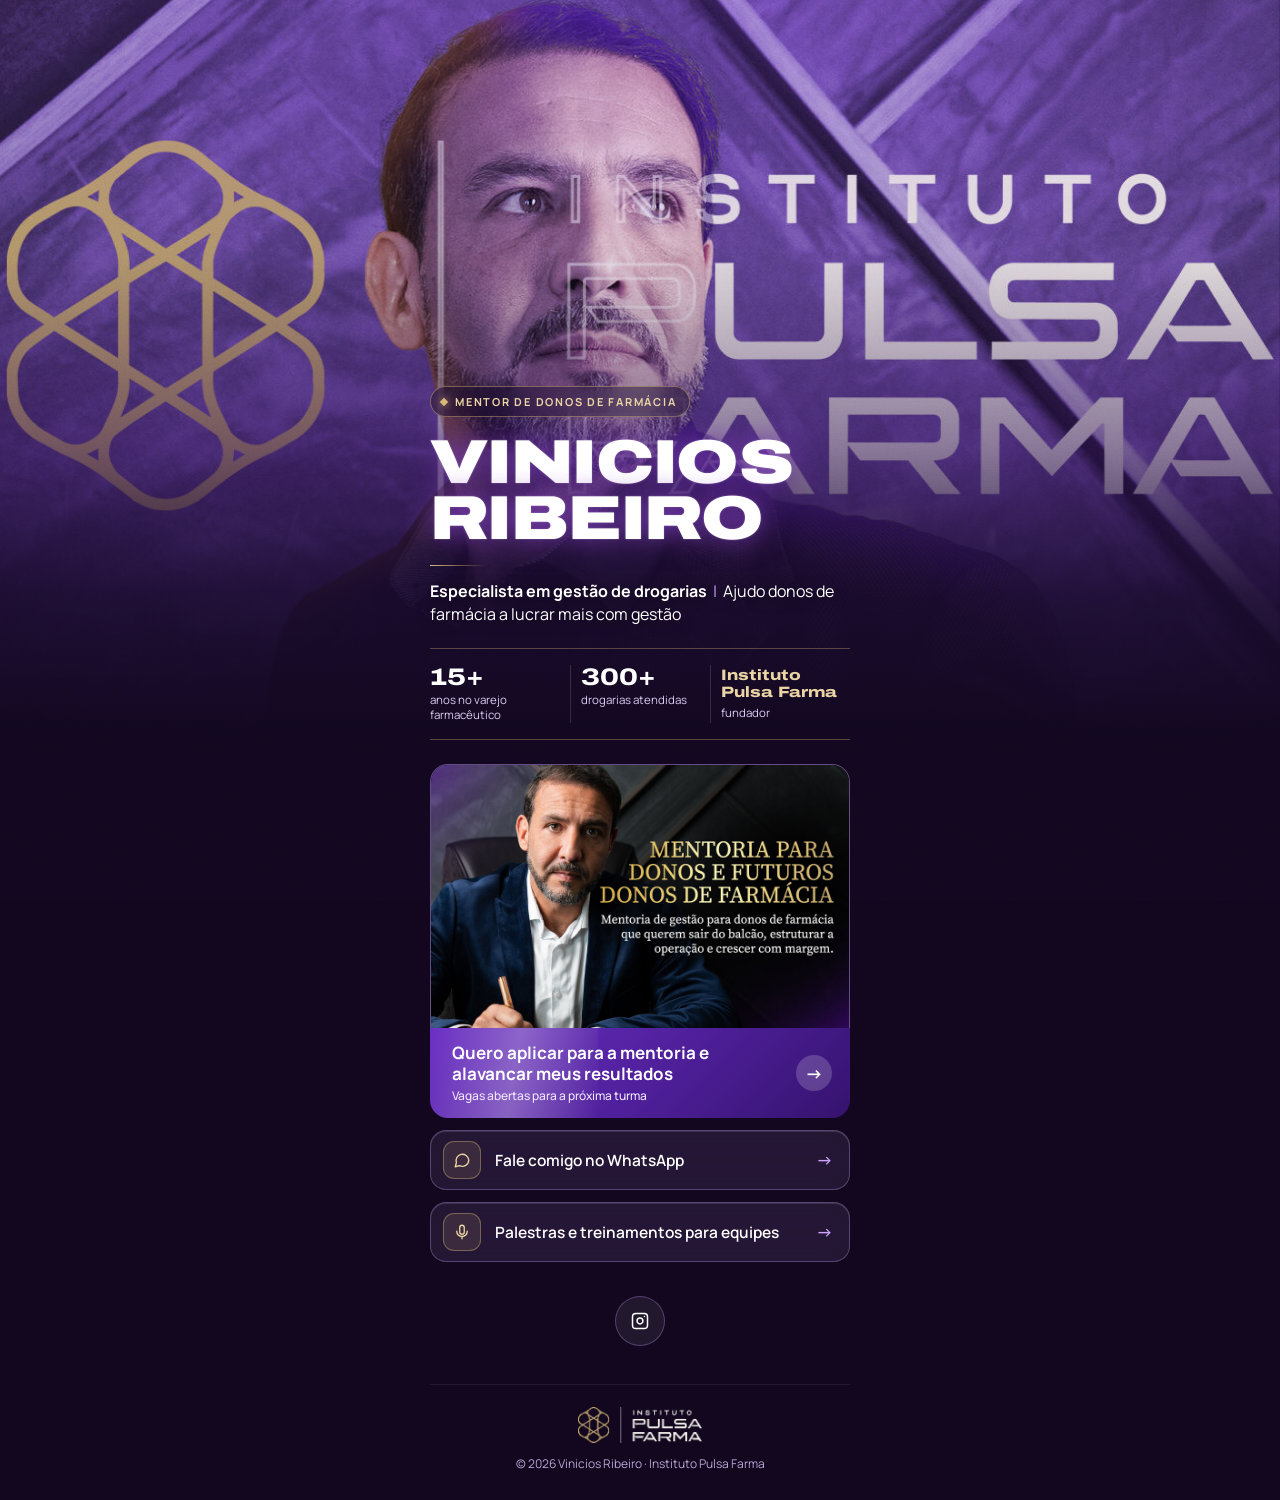
<file: bio/index.html>
<!DOCTYPE html>
<html lang="pt-BR">
<head>
<!-- Google Tag Manager -->
<script>(function(w,d,s,l,i){w[l]=w[l]||[];w[l].push({'gtm.start':
new Date().getTime(),event:'gtm.js'});var f=d.getElementsByTagName(s)[0],
j=d.createElement(s),dl=l!='dataLayer'?'&l='+l:'';j.async=true;j.src=
'https://www.googletagmanager.com/gtm.js?id='+i+dl;f.parentNode.insertBefore(j,f);
})(window,document,'script','dataLayer','GTM-WVB7XG47');</script>
<!-- End Google Tag Manager -->
<meta charset="utf-8">
<meta name="viewport" content="width=device-width, initial-scale=1, viewport-fit=cover">
<title>Vinicios Ribeiro · Gestão de Drogarias</title>
<meta name="description" content="Especialista em gestão de drogarias. Ajudo donos de farmácia a lucrar mais com gestão.">
<meta name="theme-color" content="#12071F">
<link rel="preconnect" href="https://fonts.googleapis.com">
<link rel="preconnect" href="https://fonts.gstatic.com" crossorigin>
<link href="https://fonts.googleapis.com/css2?family=Archivo:wdth,wght@112,500;125,800;125,900&family=Manrope:wght@400;500;600;700&display=swap" rel="stylesheet">
<link rel="preload" as="image" href="assets/vinicios-bg.jpg">
<link rel="stylesheet" href="styles.css">
</head>
<body>
<!-- Google Tag Manager (noscript) -->
<noscript><iframe src="https://www.googletagmanager.com/ns.html?id=GTM-WVB7XG47"
height="0" width="0" style="display:none;visibility:hidden"></iframe></noscript>
<!-- End Google Tag Manager (noscript) -->

<!-- Fundo fixo: foto + gradiente roxo + brilho + grão + partículas -->
<div class="bg" aria-hidden="true">
  <div class="bg__glow"></div>
  <div class="bg__photo" id="bg-photo">
    <img src="assets/vinicios-bg.jpg" alt="">
  </div>
  <div class="bg__shade"></div>
  <div class="bg__tint"></div>
  <div class="bg__grain"></div>
  <div id="particles"></div>
</div>

<main class="page">

  <!-- 01 Hero -->
  <section class="hero">
    <div class="badge rise">
      <span class="badge__dot"></span>
      <span class="badge__text">Mentor de donos de farmácia</span>
    </div>
    <h1 class="hero__name rise">Vinicios<br>Ribeiro</h1>
    <div class="hero__rule rise"></div>
    <p class="hero__tagline rise"><strong>Especialista em gestão de drogarias</strong><span class="hero__sep">|</span>Ajudo donos de farmácia a lucrar mais com gestão</p>
  </section>

  <!-- 02 Autoridade -->
  <section class="stats rise" aria-label="Autoridade">
    <div class="stat">
      <span class="stat__value">15+</span>
      <span class="stat__label">anos no varejo farmacêutico</span>
    </div>
    <div class="stat">
      <span class="stat__value">300+</span>
      <span class="stat__label">drogarias atendidas</span>
    </div>
    <div class="stat">
      <span class="stat__value stat__value--brand">Instituto Pulsa Farma</span>
      <span class="stat__label">fundador</span>
    </div>
  </section>

  <!-- Links -->
  <nav class="links" aria-label="Links">
    <!-- Mentoria: capa + botão principal (mesmo link nos dois) -->
    <a class="cta-cover rise" href="/#aplicar" tabindex="-1" aria-hidden="true">
      <img src="assets/capa-mentoria.jpg" alt="Mentoria para donos e futuros donos de farmácia" width="920" height="580">
    </a>
    <a class="cta" href="/#aplicar">
      <span class="cta__sheen"></span>
      <span class="cta__text">
        <span class="cta__title">Quero aplicar para a mentoria e alavancar meus resultados</span>
        <span class="cta__sub">Vagas abertas para a próxima turma</span>
      </span>
      <span class="cta__arrow" aria-hidden="true">→</span>
    </a>

    <a class="link rise" href="https://wa.me/5521988792087" style="animation-delay:.65s">
      <span class="link__icon" aria-hidden="true">
        <svg width="18" height="18" viewBox="0 0 24 24" fill="none" stroke="currentColor" stroke-width="1.8" stroke-linecap="round" stroke-linejoin="round"><path d="M21 12a8.5 8.5 0 0 1-12.3 7.6L3 21l1.5-5.4A8.5 8.5 0 1 1 21 12z"/></svg>
      </span>
      <span class="link__label">Fale comigo no WhatsApp</span>
      <span class="link__arrow" aria-hidden="true">→</span>
    </a>

    <a class="link rise" href="#palestras" style="animation-delay:.75s">
      <span class="link__icon" aria-hidden="true">
        <svg width="18" height="18" viewBox="0 0 24 24" fill="none" stroke="currentColor" stroke-width="1.8" stroke-linecap="round" stroke-linejoin="round"><path d="M12 3a3 3 0 0 0-3 3v6a3 3 0 0 0 6 0V6a3 3 0 0 0-3-3zM5 11a7 7 0 0 0 14 0M12 18v3"/></svg>
      </span>
      <span class="link__label">Palestras e treinamentos para equipes</span>
      <span class="link__arrow" aria-hidden="true">→</span>
    </a>
  </nav>

  <!-- Redes sociais -->
  <div class="socials rise">
    <a class="social" href="https://www.instagram.com/vinicios.ribeiiro/" target="_blank" rel="noopener" aria-label="Instagram">
      <svg width="20" height="20" viewBox="0 0 24 24" fill="none" stroke="currentColor" stroke-width="1.8" stroke-linecap="round" stroke-linejoin="round"><path d="M7 3h10a4 4 0 0 1 4 4v10a4 4 0 0 1-4 4H7a4 4 0 0 1-4-4V7a4 4 0 0 1 4-4zM12 8.5a3.5 3.5 0 1 0 0 7 3.5 3.5 0 0 0 0-7zM17.3 6.7h.01"/></svg>
    </a>
  </div>

  <footer class="footer">
    <img class="footer__logo" src="assets/pulsa-farma-logo.webp" alt="Instituto Pulsa Farma" width="132" height="36" loading="lazy">
    <span class="footer__copy">© 2026 Vinicios Ribeiro · Instituto Pulsa Farma</span>
  </footer>
</main>

<script src="script.js" defer></script>
</body>
</html>
</file>
<file: bio/styles.css>
/* Link na bio — Vinicios Ribeiro */

:root {
  --deep: #12071F;
  --base: #1A0B2E;
  --lilac: #C9A2FF;
  --lilac-soft: #DCCBF2;
  --gold: #D9B878;
  --gold-soft: #EBD5A4;
  --ease: cubic-bezier(.2, .8, .2, 1);
}

*, *::before, *::after { box-sizing: border-box; }

html, body {
  margin: 0;
  padding: 0;
  background: var(--deep);
  color: #fff;
  -webkit-font-smoothing: antialiased;
  -webkit-tap-highlight-color: transparent;
}

a { color: #fff; text-decoration: none; }
a:hover { color: #E9D9FF; }

@keyframes rise   { from { opacity: 0; transform: translateY(28px); } to { opacity: 1; transform: none; } }
@keyframes pulse {
  0%, 100% { box-shadow: 0 0 0 1px rgba(196,154,255,.55) inset, 0 10px 30px -6px rgba(139,61,255,.65), 0 0 0 0 rgba(168,85,247,.45); }
  50%      { box-shadow: 0 0 0 1px rgba(214,180,255,.8) inset, 0 12px 44px -4px rgba(168,85,247,.9), 0 0 0 10px rgba(168,85,247,0); }
}
@keyframes float  { 0% { transform: translateY(0); opacity: 0; } 15% { opacity: .9; } 100% { transform: translateY(-110vh); opacity: 0; } }
@keyframes glow   { 0%, 100% { opacity: .85; transform: translate(-50%, 0) scale(1); } 50% { opacity: 1; transform: translate(-50%, 0) scale(1.06); } }
@keyframes sheen  { from { transform: translateX(-120%); } to { transform: translateX(220%); } }

.rise { animation: rise .8s var(--ease) both; }

/* ── Background ─────────────────────────────────────────── */

.bg {
  position: fixed;
  inset: 0;
  overflow: hidden;
  z-index: 0;
  background: var(--base);
}
.bg__glow {
  position: absolute;
  left: 50%;
  top: 6%;
  width: 120vmax;
  height: 90vh;
  transform: translate(-50%, 0);
  background: radial-gradient(closest-side, rgba(168,85,247,.75), rgba(139,61,255,.35) 45%, rgba(26,11,46,0) 75%);
  animation: glow 7s ease-in-out infinite;
  pointer-events: none;
}
.bg__photo {
  position: absolute;
  left: 0;
  right: 0;
  top: 0;
  height: 118%;
  will-change: transform;
}
.bg__photo img {
  display: block;
  width: 100%;
  height: 100%;
  object-fit: cover;
  object-position: center;
}
.bg__shade {
  position: absolute;
  inset: 0;
  pointer-events: none;
  background: linear-gradient(180deg, rgba(45,16,80,0) 0%, rgba(45,16,80,.08) 28%, rgba(45,16,80,.55) 50%, rgba(26,11,46,.92) 66%, var(--deep) 82%);
}
.bg__tint {
  position: absolute;
  inset: 0;
  pointer-events: none;
  background: radial-gradient(120% 60% at 50% 0%, rgba(139,61,255,.18), transparent 60%);
}
.bg__grain {
  position: absolute;
  inset: 0;
  pointer-events: none;
  opacity: .14;
  mix-blend-mode: overlay;
  background-image: url("data:image/svg+xml;utf8,<svg xmlns='http://www.w3.org/2000/svg' width='160' height='160'><filter id='n'><feTurbulence type='fractalNoise' baseFrequency='.9' numOctaves='2' stitchTiles='stitch'/></filter><rect width='100%' height='100%' filter='url(%23n)'/></svg>");
}
.particle {
  position: absolute;
  bottom: -12px;
  border-radius: 50%;
  background: var(--lilac);
  box-shadow: 0 0 8px 2px rgba(168,85,247,.8);
  pointer-events: none;
  animation: float linear infinite;
}

/* ── Layout ─────────────────────────────────────────────── */

.page {
  position: relative;
  z-index: 1;
  max-width: 460px;
  margin: 0 auto;
  padding: 0 20px calc(28px + env(safe-area-inset-bottom));
  font-family: Manrope, system-ui, sans-serif;
}

/* 01 Hero */
.hero {
  min-height: clamp(420px, 72svh, 720px);
  display: flex;
  flex-direction: column;
  justify-content: flex-end;
  padding-bottom: 22px;
}
.badge {
  display: flex;
  align-items: center;
  gap: 8px;
  align-self: flex-start;
  padding: 7px 12px 7px 10px;
  margin-bottom: 18px;
  border-radius: 999px;
  background: rgba(26,11,46,.45);
  border: 1px solid rgba(217,184,120,.45);
  backdrop-filter: blur(10px);
  -webkit-backdrop-filter: blur(10px);
  animation-duration: .7s;
  animation-delay: .1s;
}
.badge__dot {
  width: 6px;
  height: 6px;
  transform: rotate(45deg);
  background: var(--gold);
  box-shadow: 0 0 8px rgba(217,184,120,.8);
}
.badge__text {
  font-size: 11px;
  font-weight: 700;
  letter-spacing: .16em;
  text-transform: uppercase;
  color: var(--gold-soft);
}
.hero__name {
  margin: 0;
  font-family: Archivo, sans-serif;
  font-stretch: 125%;
  font-weight: 900;
  font-size: clamp(44px, 13.5vw, 62px);
  line-height: .9;
  letter-spacing: -.01em;
  text-transform: uppercase;
  text-shadow: 0 0 28px rgba(168,85,247,.75), 0 0 2px rgba(255,255,255,.4), 0 4px 24px rgba(10,3,20,.6);
  animation-delay: .2s;
}
.hero__rule {
  width: 56px;
  height: 1px;
  margin: 18px 0 14px;
  background: linear-gradient(90deg, var(--gold), rgba(217,184,120,0));
  animation-delay: .3s;
}
.hero__tagline {
  margin: 0;
  font-size: 16px;
  line-height: 1.45;
  text-wrap: pretty;
  text-shadow: 0 2px 14px rgba(10,3,20,.7);
  animation-delay: .35s;
}
.hero__tagline strong { font-weight: 700; }
.hero__sep { color: var(--lilac); padding: 0 6px; }

/* 02 Autoridade */
.stats {
  display: grid;
  grid-template-columns: repeat(3, minmax(0, 1fr));
  padding: 16px 0;
  margin-bottom: 24px;
  border-top: 1px solid rgba(217,184,120,.35);
  border-bottom: 1px solid rgba(217,184,120,.35);
  animation-duration: .7s;
  animation-delay: .45s;
}
.stat {
  display: flex;
  flex-direction: column;
  gap: 4px;
  padding: 0 10px;
  border-left: 1px solid rgba(255,255,255,.14);
}
.stat:first-child { padding-left: 0; border-left: none; }
.stat:last-child { padding-right: 0; }
.stat__value {
  font-family: Archivo, sans-serif;
  font-stretch: 125%;
  font-weight: 800;
  font-size: 24px;
  line-height: 1;
}
.stat__value--brand {
  font-size: 15px;
  line-height: 1.15;
  color: var(--gold-soft);
  padding-top: 2px;
}
.stat__label {
  font-size: 11.5px;
  line-height: 1.3;
  color: var(--lilac-soft);
}

/* Links */
.links {
  display: flex;
  flex-direction: column;
  gap: 12px;
}

.cta-cover {
  display: block;
  margin-bottom: -12px;
  border-radius: 18px 18px 0 0;
  overflow: hidden;
  border: 1px solid rgba(201,162,255,.45);
  border-bottom: none;
  animation-duration: .6s;
  animation-delay: .5s;
}
.cta-cover img {
  display: block;
  width: 100%;
  height: auto;
  aspect-ratio: 1435 / 904;
  object-fit: cover;
}

.cta {
  position: relative;
  overflow: hidden;
  display: flex;
  align-items: center;
  justify-content: space-between;
  gap: 12px;
  min-height: 72px;
  padding: 14px 18px 14px 22px;
  border-radius: 0 0 18px 18px;
  background: linear-gradient(135deg, #6B2FC4 0%, #4E1F99 55%, #35136E 100%);
  font-weight: 700;
  font-size: 17px;
  color: #fff;
  animation: rise .6s var(--ease) .55s both, pulse 2.6s ease-in-out 1.2s infinite;
  transition: transform .2s ease, filter .2s ease;
}
.cta:hover { color: #fff; transform: scale(1.025); filter: brightness(1.1); }
.cta:active { transform: scale(.985); }
.cta__sheen {
  position: absolute;
  top: 0;
  bottom: 0;
  left: 0;
  width: 40%;
  background: linear-gradient(100deg, transparent, rgba(255,255,255,.28), transparent);
  animation: sheen 3.6s ease-in-out 1.6s infinite;
  pointer-events: none;
}
.cta__text {
  position: relative;
  display: flex;
  flex-direction: column;
  gap: 2px;
}
.cta__title { line-height: 1.25; text-wrap: pretty; }
.cta__sub { font-size: 12px; font-weight: 500; color: #F1E6FF; }
.cta__arrow {
  position: relative;
  flex: none;
  width: 36px;
  height: 36px;
  border-radius: 50%;
  background: rgba(255,255,255,.18);
  display: flex;
  align-items: center;
  justify-content: center;
  font-size: 18px;
}

.link {
  display: flex;
  align-items: center;
  gap: 14px;
  min-height: 60px;
  padding: 0 16px 0 12px;
  border-radius: 16px;
  background: rgba(255,255,255,.07);
  border: 1px solid rgba(201,162,255,.32);
  box-shadow: inset 0 1px 0 rgba(255,255,255,.12);
  backdrop-filter: blur(14px) saturate(140%);
  -webkit-backdrop-filter: blur(14px) saturate(140%);
  font-weight: 600;
  font-size: 15.5px;
  color: #fff;
  animation-duration: .6s;
  transition: transform .2s ease, box-shadow .2s ease, border-color .2s ease, background .2s ease;
}
.link:hover {
  color: #fff;
  transform: scale(1.02);
  background: rgba(139,61,255,.18);
  border-color: rgba(201,162,255,.75);
  box-shadow: inset 0 1px 0 rgba(255,255,255,.18), 0 8px 28px -6px rgba(139,61,255,.7);
}
.link:active { transform: scale(.985); }
.link__icon {
  flex: none;
  width: 38px;
  height: 38px;
  border-radius: 11px;
  display: flex;
  align-items: center;
  justify-content: center;
  background: rgba(217,184,120,.12);
  border: 1px solid rgba(217,184,120,.4);
  color: var(--gold-soft);
}
.link__label { flex: 1; min-width: 0; }
.link__arrow { color: var(--lilac); font-size: 17px; }

/* Redes sociais */
.socials {
  display: flex;
  justify-content: center;
  gap: 14px;
  margin-top: 34px;
  animation-duration: .6s;
  animation-delay: 1.15s;
}
.social {
  width: 50px;
  height: 50px;
  border-radius: 50%;
  display: flex;
  align-items: center;
  justify-content: center;
  background: rgba(255,255,255,.07);
  border: 1px solid rgba(201,162,255,.3);
  backdrop-filter: blur(10px);
  -webkit-backdrop-filter: blur(10px);
  color: #fff;
  transition: transform .2s ease, box-shadow .2s ease, border-color .2s ease;
}
.social:hover {
  color: #fff;
  transform: scale(1.08);
  border-color: rgba(201,162,255,.8);
  box-shadow: 0 0 20px rgba(139,61,255,.65);
}

/* Rodapé */
.footer {
  display: flex;
  flex-direction: column;
  align-items: center;
  gap: 12px;
  margin-top: 38px;
  padding-top: 22px;
  border-top: 1px solid rgba(255,255,255,.08);
}
.footer__logo {
  display: block;
  max-width: 100%;
  width: 132px;
  height: 36px;
  object-fit: contain;
}
.footer__copy { font-size: 12px; color: #B9A6D6; }

/* Acessibilidade: menos movimento */
@media (prefers-reduced-motion: reduce) {
  *, *::before, *::after {
    animation-duration: .01ms !important;
    animation-iteration-count: 1 !important;
    transition-duration: .01ms !important;
  }
  .particle, .cta__sheen { display: none; }
}
</file>
